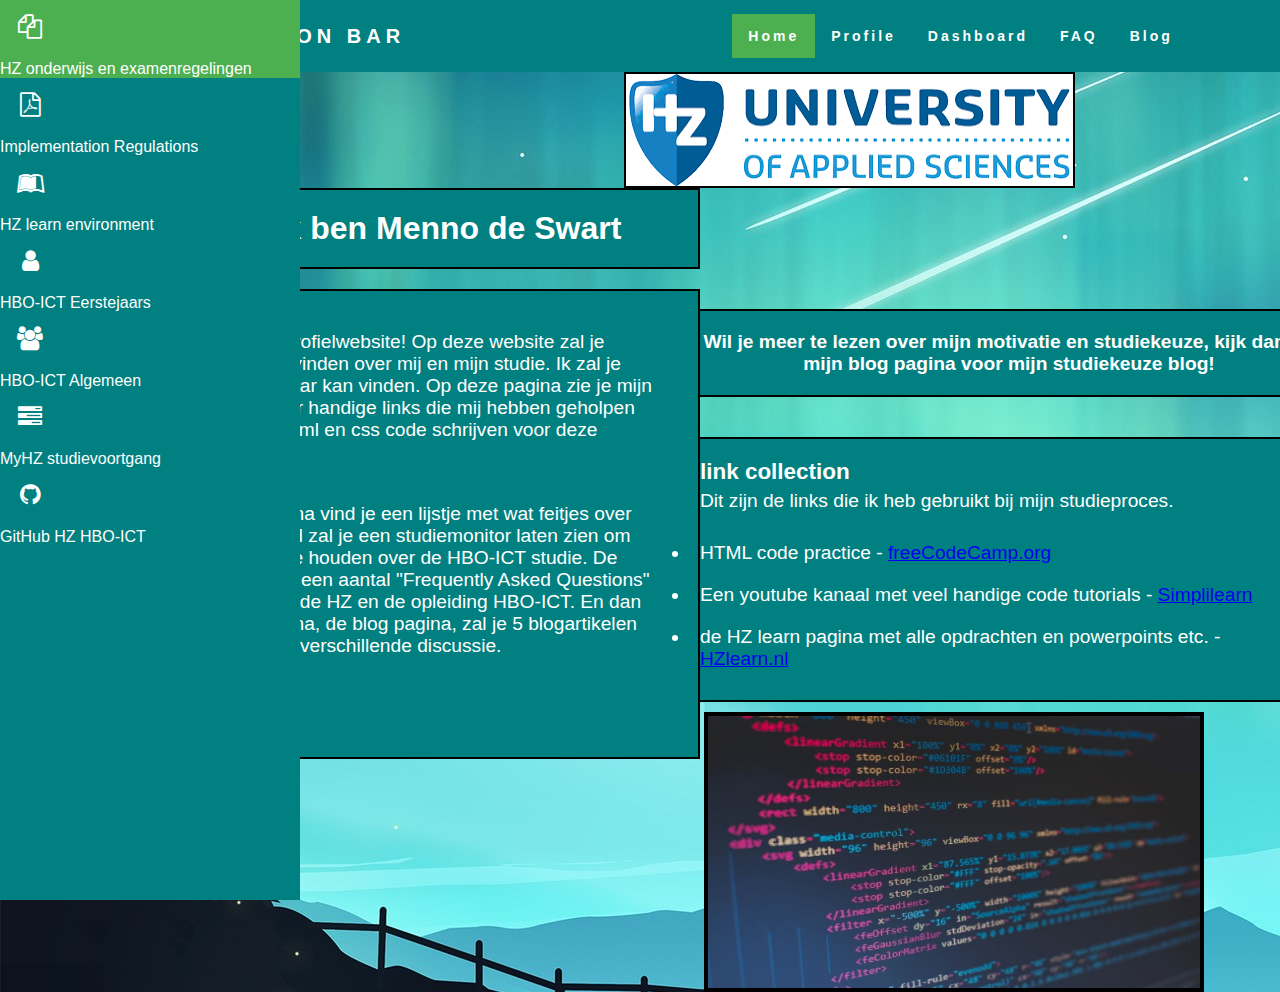
<file: navigation/index.html>
<!DOCTYPE html>
<html lang="en">

<head>
  <meta charset="UTF-8">
  <meta name="viewport" content="width=device-width, initial-scale=1.0">
  <meta http-equiv="X-UA-Compatible" content="ie=edge">
  <title>My profile</title>
  <link href="https://stackpath.bootstrapcdn.com/font-awesome/4.7.0/css/font-awesome.min.css" rel="stylesheet"
    integrity="sha384-wvfXpqpZZVQGK6TAh5PVlGOfQNHSoD2xbE+QkPxCAFlNEevoEH3Sl0sibVcOQVnN" crossorigin="anonymous">
  <link rel="stylesheet" href="app.css">
</head>

<body>
  <div class="sidebar">
    <ul>
      <li>
        <a href="#">
          <span class="icon"><i class="fa fa-files-o" aria-hidden="true"></i></span>
          <span class="title"><a href="https://hz.nl/over-de-hz/regelingen-documenten-1/onderwijs-en-examenregelingen"
              target="_blank">HZ onderwijs en examenregelingen</a></span>
        </a>
      </li>
      <li>
        <a href="#">
          <span class="icon"><i class="fa fa-file-pdf-o" aria-hidden="true"></i></span>
          <span class="title"><a
              href="https://hz.nl/uploads/documents/1.4-Over-de-HZ/1.4.3.-Regelingen-en-documenten/OERS/2021-2022/10.-Uitvoeringsregeling-OER-Civiele-Techniek-Voltijd-2021-2022.pdf"
              target="_blank">Implementation Regulations</a></span>
        </a>
      </li>
      <li>
        <a href="#">
          <span class="icon"><i class="fa fa-leanpub" aria-hidden="true"></i> </span>
          <span class="title"><a href="https://learn.hz.nl/my/" target="_blank">HZ learn environment</a></span>
        </a>
      </li>
      <li>
        <a href="#">
          <span class="icon"><i class="fa fa-user" aria-hidden="true"></i> </span>
          <span class="title"><a
              href="https://teams.microsoft.com/_?culture=nl-nl&country=NL&lm=deeplink&lmsrc=homePageWeb&cmpid=WebSignIn#/school/conversations/Algemeen?threadId=19:2e2afa0286b04932be16cb8ad2d9d2c0@thread.skype&ctx=channel"
              target="_blank">HBO-ICT Eerstejaars</a></span>
        </a>
      </li>
      <li>
        <a href="#">
          <span class="icon"><i class="fa fa-users" aria-hidden="true"></i></span>
          <span class="title"><a
              href="https://teams.microsoft.com/_?culture=nl-nl&country=NL&lm=deeplink&lmsrc=homePageWeb&cmpid=WebSignIn#/school/conversations/Algemeen?threadId=19:827654897ab746089c081f24aff1c984@thread.skype&ctx=channel"
              target="_blank">HBO-ICT Algemeen</a></span>
        </a>
      </li>
      <li>
        <a href="#">
          <span class="icon"><i class="fa fa-tasks" aria-hidden="true"></i></span>
          <span class="title"><a href="https://hz.osiris-student.nl/#/home" target="_blank">MyHZ
              studievoortgang</a></span>
        </a>
      </li>
      <li>
        <a href="#">
          <span class="icon"><i class="fa fa-github" aria-hidden="true"></i></span>
          <span class="title"><a href="https://github.com/HZ-HBO-ICT" target="_blank">GitHub HZ HBO-ICT</a></span>
        </a>
      </li>
    </ul>
  </div>
  <nav>
    <div class="heading">
      <h4>Navigation Bar</h4>
    </div>
    <ul class="nav-links">
      <li><a class='active' href="index.html">Home</a></li>
      <li><a href="pages/profile.html">Profile</a></li>
      <li><a href="pages/about.html">Dashboard</a></li>
      <li><a href="pages/services.html">FAQ</a></li>
      <li><a href="pages/contact.html">Blog</a></li>
    </ul>
  </nav>

  <figure class="blokken">
    <img class="hzlogo" src="img/hzlogo.jpg" alt="logo HZ universty of aplied sciences">
    <div class="body-text">
      <h1>Hallo, ik ben Menno de Swart</h1>
    </div>

    <div class="homeparagraaf1">
      <p id="homep">Welkom op mijn profielwebsite! Op deze website zal je allerlei informatie vinden over mij en mijn
        studie.
        Ik zal je vertellen wat je waar kan vinden. Op deze pagina zie je mijn lijstje met een paar handige links die
        mij hebben geholpen bij het leren van html en css code schrijven voor deze opdracht.</p>
      <p id="homep">Op de profiel pagina vind je een lijstje met wat feitjes over mij. Het dashboard zal je een
        studiemonitor laten zien om een goed inzicht te houden over de HBO-ICT studie.
        De FAQ pagina bevat een aantal "Frequently Asked Questions" met betrekking tot de HZ en de opleiding HBO-ICT.
        En dan op de laatste pagina, de blog pagina, zal je 5 blogartikelen vinden over een 5 verschillende discussie.
      </p>
      <p id="homep">Veel leesplezier!</p>
    </div>
  </figure>

  <div class="motivatieVerwijzing"><h4>Wil je meer te lezen over mijn motivatie en studiekeuze, kijk dan op mijn blog pagina voor mijn studiekeuze blog!</h4></div>


  <div class="linkcollection">
    <h3>link collection</h3>
    <p id="p0">Dit zijn de links die ik heb gebruikt bij mijn studieproces.</p>
    <ul>
      <li>
        <p id="p1">HTML code practice - <a href="https://www.freecodecamp.org" target="_blank">freeCodeCamp.org</a></p>
      </li>
      <li>
        <p id="p1">Een youtube kanaal met veel handige code tutorials - <a
            href="https://www.youtube.com/c/SimplilearnOfficial" target="_blank">Simplilearn</a></p>
      </li>
      <li>
        <p id="p1">de HZ learn pagina met alle opdrachten en powerpoints etc. - <a href="https://learn.hz.nl/my/"
            target="_blank">HZlearn.nl</a></p>
      </li>
    </ul>
  </div>

  <img class="htmlcode" src="img/htmlcode.jpg" alt="afbeelding HTML code">

  </div>

</body>

</html>
</file>
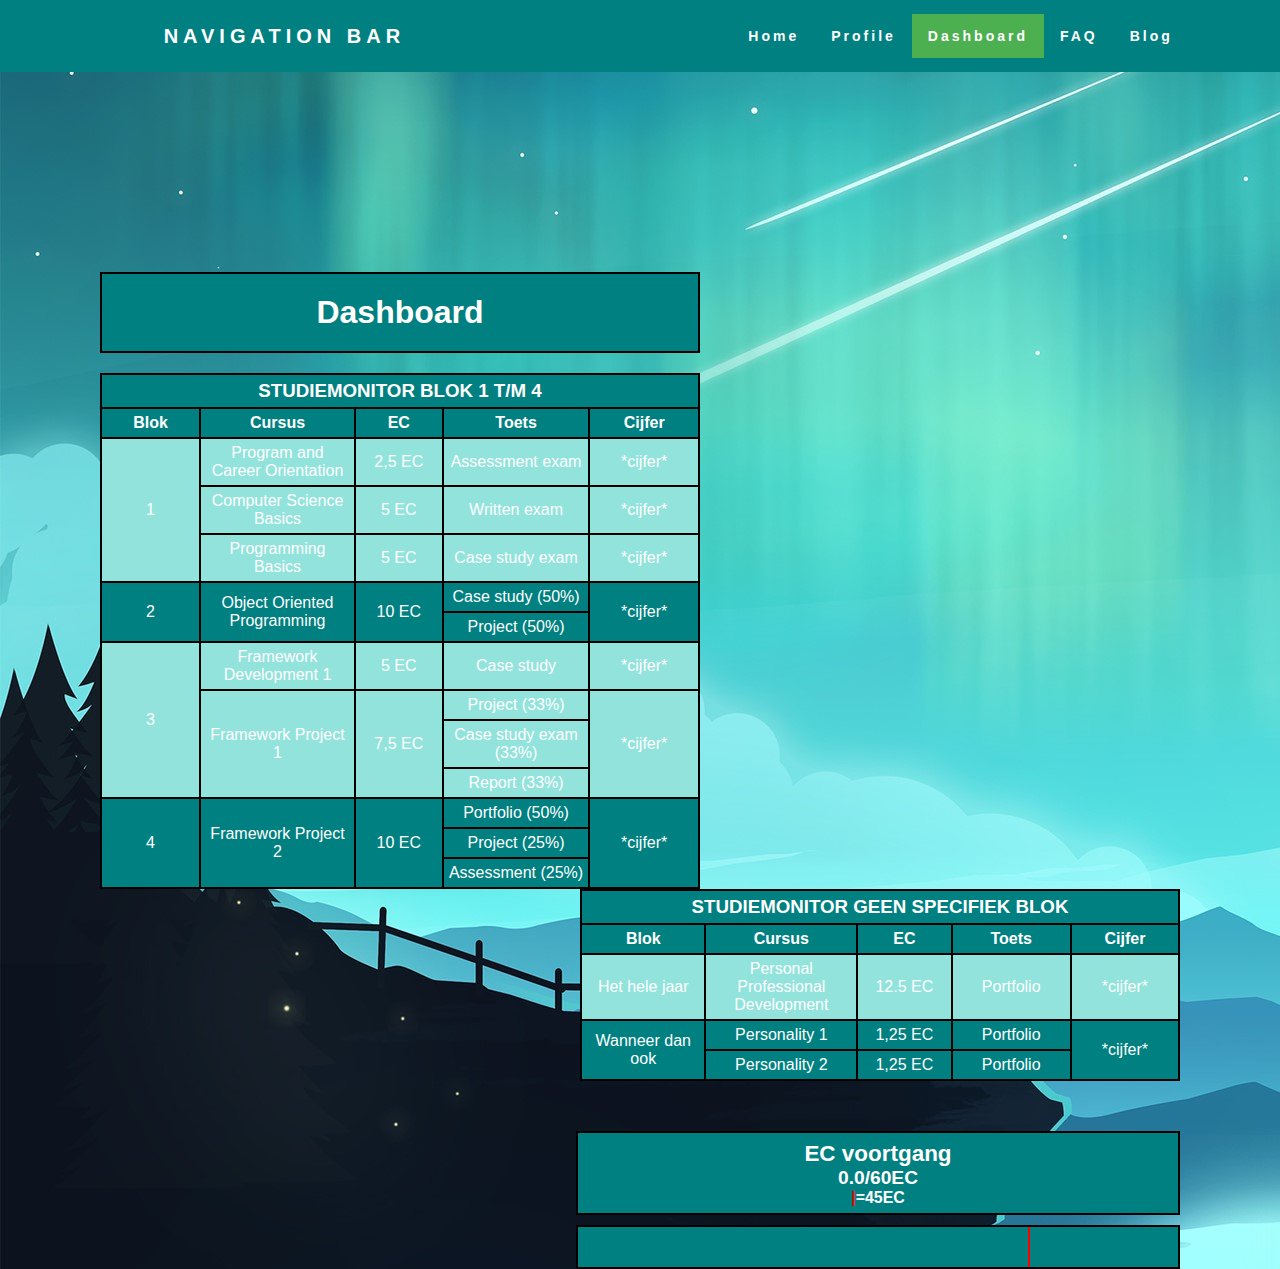
<file: navigation/pages/about.html>
<!DOCTYPE html>
<html lang="en">

<head>
  <meta charset="UTF-8">
  <meta name="viewport" content="width=device-width, initial-scale=1.0">
  <meta http-equiv="X-UA-Compatible" content="ie=edge">
  <title>My profile</title>
  <link rel="stylesheet" href="../app.css">
  <title>Dashboard</title>
</head>

<body>
  <nav>
    <div class="heading">
      <h4>Navigation Bar</h4>
    </div>
    <ul class="nav-links">
      <li><a href="../index.html">Home</a></li>
      <li><a href="profile.html">Profile</a></li>
      <li><a class="active" href="about.html">Dashboard</a></li>
      <li><a href="services.html">FAQ</a></li>
      <li><a href="contact.html">Blog</a></li>
    </ul>
  </nav>
  <div class="body-text">
    <h1>Dashboard</h1>
  </div>
  <section class="child">
    <div class="tabel1titel">
      <h3>STUDIEMONITOR BLOK 1 T/M 4</h3>
    </div>
    <table class="dashboardtabel">

      <tr id="tealtable">
        <th>Blok</th>
        <th>Cursus</th>
        <th>EC</th>
        <th>Toets</th>
        <th>Cijfer</th>
      </tr>
      <tr id="cyantable">
        <td rowspan="3">1</td>
        <td>Program and Career Orientation</td>
        <td>2,5 EC</td>
        <td>Assessment exam</td>
        <td>*cijfer*</td>
      </tr>
      <tr id="cyantable">
        <td>Computer Science Basics</td>
        <td>5 EC</td>
        <td>Written exam</td>
        <td>*cijfer*</td>
      </tr>
      <tr id="cyantable">
        <td>Programming Basics</td>
        <td>5 EC</td>
        <td>Case study exam</td>
        <td>*cijfer*</td>
      </tr>
      <tr id="tealtable">
        <td rowspan="2">2</td>
        <td rowspan="2">Object Oriented Programming</td>
        <td rowspan="2">10 EC</td>
        <td>Case study (50%)</td>
        <td rowspan="2">*cijfer*</td>
      </tr>
      <tr id="tealtable">
        <td>Project (50%)</td>
      </tr>
      <tr id="cyantable">
        <td rowspan="4">3</td>
        <td>Framework Development 1</td>
        <td>5 EC</td>
        <td>Case study</td>
        <td>*cijfer*</td>
      </tr>
      <tr id="cyantable">
        <td rowspan="3">Framework Project 1</td>
        <td rowspan="3">7,5 EC</td>
        <td>Project (33%)</td>
        <td rowspan="3">*cijfer*</td>
      </tr>
      <tr id="cyantable">
        <td>Case study exam (33%)</td>
      </tr>
      <tr id="cyantable">
        <td>Report (33%)</td>
      </tr>
      <tr id="tealtable">
        <td rowspan="3">4</td>
        <td rowspan="3">Framework Project 2</td>
        <td rowspan="3">10 EC</td>
        <td>Portfolio (50%)</td>
        <td rowspan="3">*cijfer*</td>
      </tr>
      <tr id="tealtable">
        <td>Project (25%)</td>
      </tr>
      <tr id="tealtable">
        <td>Assessment (25%)</td>
      </tr>
    </table>
  </section>
  <section class="parrent">
    <div class="tabel1titel">
      <h3>STUDIEMONITOR GEEN SPECIFIEK BLOK</h3>
    </div>
    <table class="dashboardtabel">
      <tr id="tealtable">
        <th>Blok</th>
        <th>Cursus</th>
        <th>EC</th>
        <th>Toets</th>
        <th>Cijfer</th>
      </tr>
      <tr id="cyantable">
        <td>Het hele jaar</td>
        <td>Personal Professional Development</td>
        <td>12.5 EC</td>
        <td>Portfolio</td>
        <td>*cijfer*</td>
      </tr>
      <tr id="tealtable">
        <td rowspan="2">Wanneer dan ook</td>
        <td>Personality 1</td>
        <td>1,25 EC</td>
        <td>Portfolio</td>
        <td rowspan="2">*cijfer*</td>
      </tr>
      <tr id="tealtable">
        <td>Personality 2</td>
        <td>1,25 EC</td>
        <td>Portfolio</td>
      </tr>
    </table>
  </section>

  <div class="progresbartitelcontainer">
    <div class="progresbartitel">
      <h3>EC voortgang</h3>
      <h4>0.0/60EC</h4>
      <h5>
        <marker id="red">|</marker>=45EC
      </h5>
    </div>
  </div>
  <div class="progresbarcontainer">
    <div class="progresbar2"></div>
    <div class="divider"></div>
    <div class="progresbar1"></div>

  </div>

</body>

</html>
</file>
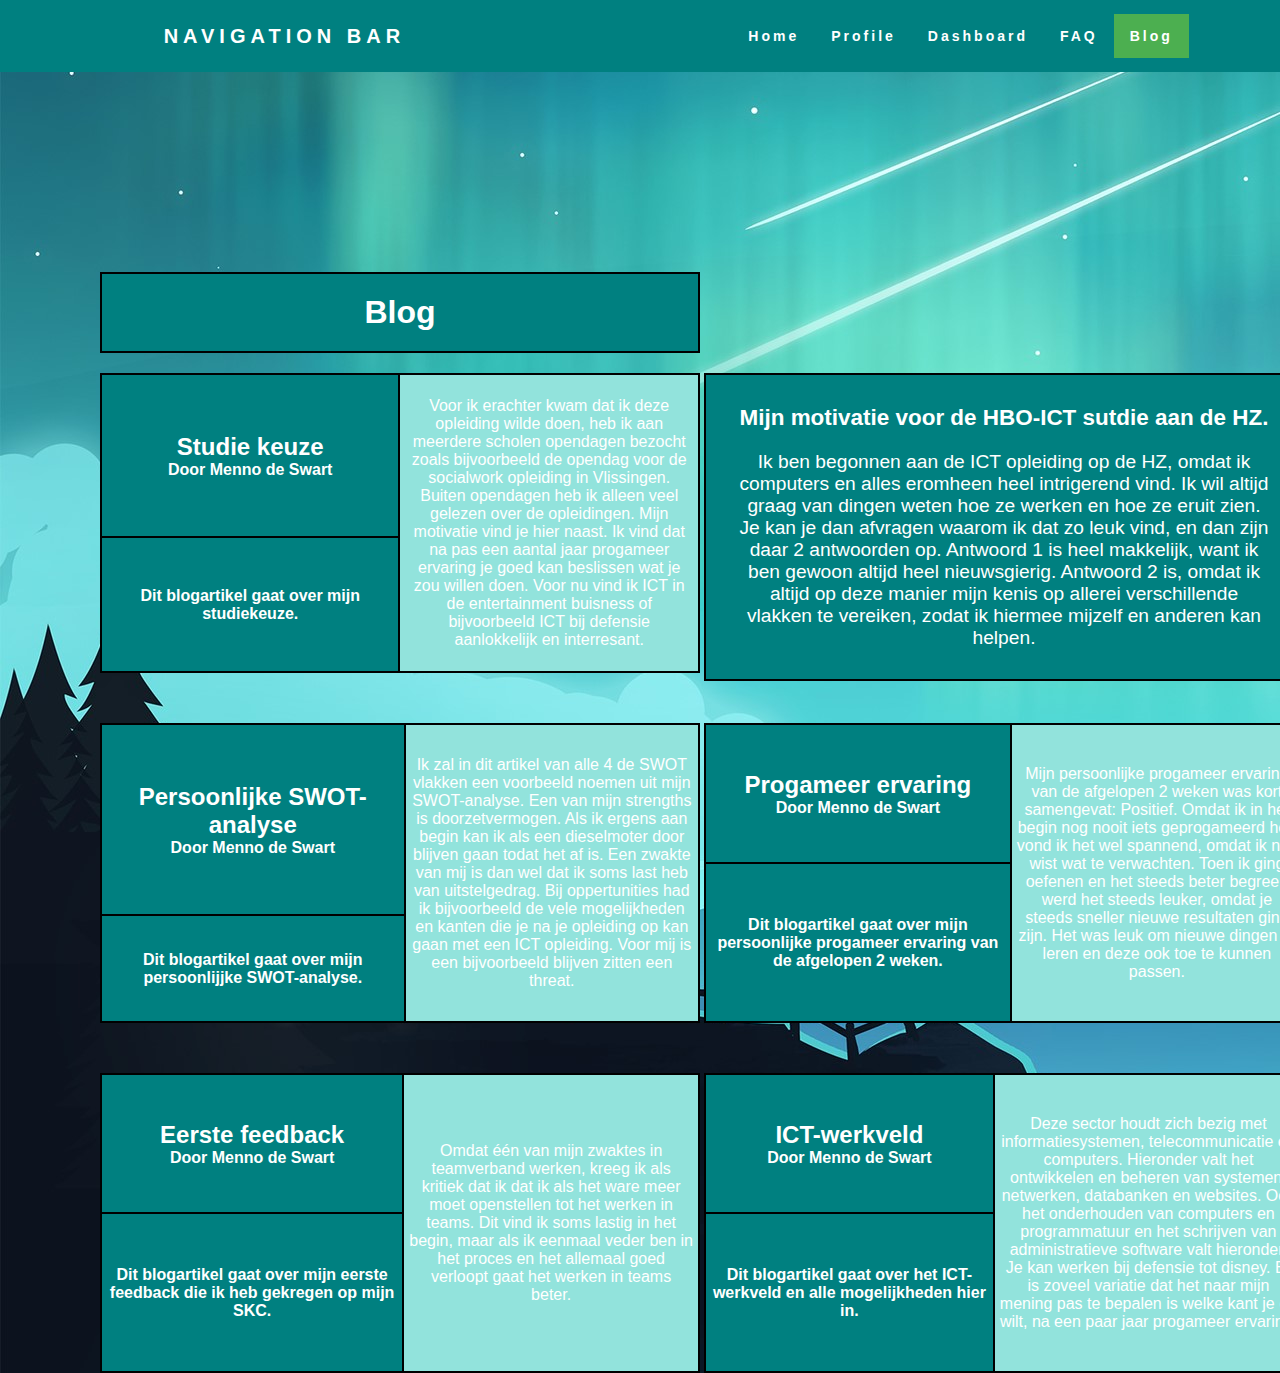
<file: navigation/pages/contact.html>
<!DOCTYPE html>
<html lang="en">

<head>
  <meta charset="UTF-8">
  <meta name="viewport" content="width=device-width, initial-scale=1.0">
  <meta http-equiv="X-UA-Compatible" content="ie=edge">
  <title>My profile</title>
  <link rel="stylesheet" href="../app.css">
  <title>Blog</title>
</head>

<body>
  <nav>
    <div class="heading">
      <h4>Navigation Bar</h4>
    </div>
    <ul class="nav-links">
      <li><a href="../index.html">Home</a></li>
      <li><a href="profile.html">Profile</a></li>
      <li><a href="about.html">Dashboard</a></li>
      <li><a href="services.html">FAQ</a></li>
      <li><a class="active" href="contact.html">Blog</a></li>
    </ul>
  </nav>
  <div class="body-text">
    <h1>Blog</h1>
  </div>

  <div class="motivatie">
    <h3>Mijn motivatie voor de HBO-ICT sutdie aan de HZ.</h3>
    <p>Ik ben begonnen aan de ICT opleiding op de HZ, omdat ik computers en alles eromheen heel intrigerend vind. Ik wil
      altijd graag van dingen weten hoe ze werken en hoe ze eruit zien. Je kan je dan afvragen waarom ik dat zo leuk
      vind, en dan zijn daar 2 antwoorden op. Antwoord 1 is heel makkelijk, want ik ben gewoon altijd heel nieuwsgierig.
      Antwoord 2 is, omdat ik altijd op deze manier mijn kenis op allerei verschillende vlakken te vereiken, zodat ik
      hiermee mijzelf en anderen kan helpen.</p>
  </div>

  <table class="blogtabel1">
    <tr>
      <th id="tealtable">
        <h2>Progameer ervaring</h2>
        <p>Door Menno de Swart</p>
      </th>
      <td id="cyantable" rowspan="3">Mijn persoonlijke progameer ervaring van de afgelopen 2 weken was kort samengevat:
        Positief. Omdat ik in het begin nog nooit iets geprogameerd heb vond ik het wel spannend, omdat ik niet wist wat
        te verwachten. Toen ik ging oefenen en het steeds beter begreep werd het steeds leuker, omdat je steeds sneller
        nieuwe resultaten ging zijn. Het was leuk om nieuwe dingen te leren en deze ook toe te kunnen passen.</td>
    </tr>
    <tr>
      <td id="tealtable" rowspan="2">
        <h4>Dit blogartikel gaat over mijn persoonlijke progameer ervaring van de afgelopen 2 weken.</h4>
    </tr>
  </table>


  <table class="blogtabel2">
    <tr>
      <th id="tealtable">
        <h2>ICT-werkveld</h2>
        <p>Door Menno de Swart</p>
      </th>
      <td id="cyantable" rowspan="3">Deze sector houdt zich bezig met informatiesystemen, telecommunicatie en computers.
        Hieronder valt het ontwikkelen en beheren van systemen, netwerken, databanken en websites. Ook het onderhouden
        van computers en programmatuur en het schrijven van administratieve software valt hieronder. Je kan werken bij
        defensie tot disney. Er is zoveel variatie dat het naar mijn mening pas te bepalen is welke kant je op wilt, na
        een paar jaar progameer ervaring. </td>
    </tr>
    <tr>
      <td id="tealtable" rowspan="2">
        <h4>Dit blogartikel gaat over het ICT-werkveld en alle mogelijkheden hier in.</h4>
      </td>
    </tr>
  </table>

  <table class="blogtabel3">
    <tr>
      <th id="tealtable">
        <h2>Studie keuze</h2>
        <p>Door Menno de Swart</p>
      </th>
      <td id="cyantable" rowspan="3">Voor ik erachter kwam dat ik deze opleiding wilde doen, heb ik aan meerdere scholen
        opendagen bezocht zoals bijvoorbeeld de opendag voor de socialwork opleiding in Vlissingen. Buiten opendagen heb
        ik alleen veel gelezen over de opleidingen. Mijn motivatie vind je hier naast. Ik vind dat na pas een aantal
        jaar progameer ervaring je goed kan beslissen wat je zou willen doen. Voor nu vind ik ICT in de entertainment
        buisness of bijvoorbeeld ICT bij defensie aanlokkelijk en interresant.</td>
    </tr>
    <tr>
      <td id="tealtable" rowspan="2">
        <h4>Dit blogartikel gaat over mijn studiekeuze.</h4>
      </td>
    </tr>
  </table>

  <table class="blogtabel4">
    <tr>
      <th id="tealtable">
        <h2>Persoonlijke SWOT-analyse</h2>
        <p>Door Menno de Swart</p>
      </th>
      <td id="cyantable" rowspan="3">Ik zal in dit artikel van alle 4 de SWOT vlakken een voorbeeld noemen uit mijn
        SWOT-analyse. Een van mijn strengths is doorzetvermogen. Als ik ergens aan begin kan ik als een dieselmoter door
        blijven gaan todat het af is. Een zwakte van mij is dan wel dat ik soms last heb van uitstelgedrag. Bij
        oppertunities had ik bijvoorbeeld de vele mogelijkheden en kanten die je na je opleiding op kan gaan met een ICT
        opleiding. Voor mij is een bijvoorbeeld blijven zitten een threat.</td>
    </tr>
    <tr>
      <td id="tealtable" rowspan="2">
        <h4>Dit blogartikel gaat over mijn persoonlijjke SWOT-analyse.</h4>
      </td>
    </tr>
  </table>

  <table class="blogtabel5">
    <tr>
      <th id="tealtable">
        <h2>Eerste feedback</h2>
        <p>Door Menno de Swart</p>
      </th>
      <td id="cyantable" rowspan="3">Omdat één van mijn zwaktes in teamverband werken, kreeg ik als kritiek dat ik dat
        ik als het ware meer moet openstellen tot het werken in teams. Dit vind ik soms lastig in het begin, maar als ik
        eenmaal veder ben in het proces en het allemaal goed verloopt gaat het werken in teams beter.</td>
    </tr>
    <tr>
      <td id="tealtable" rowspan="2">
        <h4>Dit blogartikel gaat over mijn eerste feedback die ik heb gekregen op mijn SKC.</h4>
    </tr>
  </table>


</body>

</html>
</file>
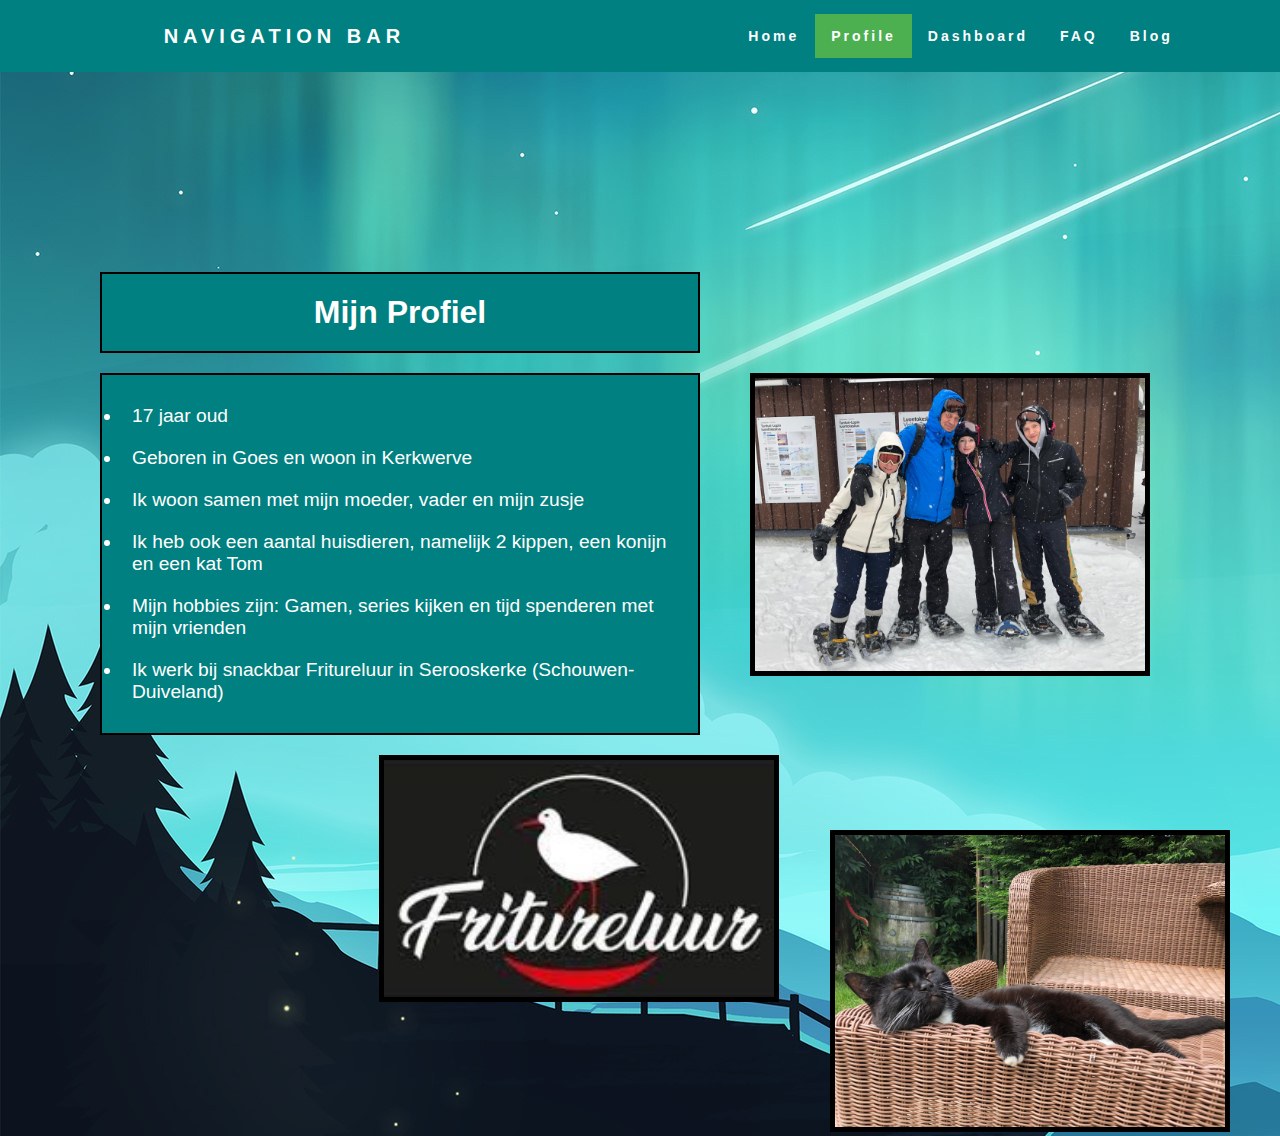
<file: navigation/pages/profile.html>
<!DOCTYPE html>
<html lang="en">

<head>
  <meta charset="UTF-8">
  <meta name="viewport" content="width=device-width, initial-scale=1.0">
  <meta http-equiv="X-UA-Compatible" content="ie=edge">
  <title>My profile</title>
  <link rel="stylesheet" href="../app.css">
  <title>Profile</title>
</head>

<body>
  <nav>
    <div class="heading">
      <h4>Navigation Bar</h4>
    </div>
    <ul class="nav-links">
      <li><a href="../index.html">Home</a></li>
      <li><a class="active" href="profile.html">Profile</a></li>
      <li><a href="about.html">Dashboard</a></li>
      <li><a href="services.html">FAQ</a></li>
      <li><a href="contact.html">Blog</a></li>
    </ul>
  </nav>
  <div class="body-text">
    <h1>Mijn Profiel</h1>
  </div>
  <ul class="karakterestiekenlijst" style="float:left">
    <li>17 jaar oud</li>
    <li>Geboren in Goes en woon in Kerkwerve</li>
    <li>Ik woon samen met mijn moeder, vader en mijn zusje</li>
    <li>Ik heb ook een aantal huisdieren, namelijk 2 kippen, een konijn en een kat Tom</li>
    <li>Mijn hobbies zijn: Gamen, series kijken en tijd spenderen met mijn vrienden</li>
    <li>Ik werk bij snackbar Fritureluur in Serooskerke (Schouwen-Duiveland)</li>
  </ul>
  <div style="float:left"><img class="Huis" src="famdeswart.jpg" alt="Familie de Swart"></div>
  <div style="float:right"><img class="Tompoes" src="tompoes.jpg" alt="Tom de kat"></div>
  <div style="float:right"><img class="Fritureluur" src="fritureluurlogo.jpg" alt="logo snackbar Fritureluur"></div>
</body>

</html>
</file>
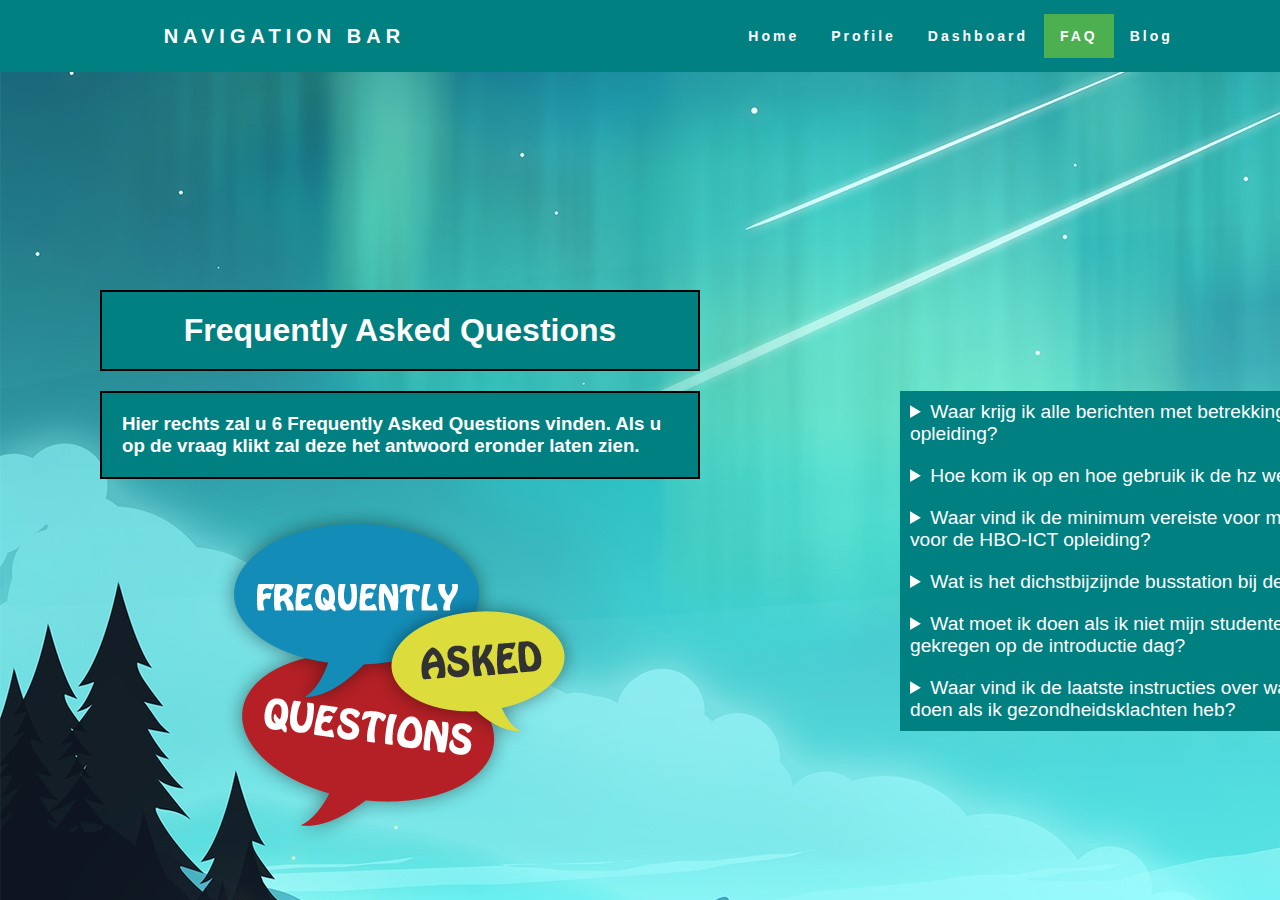
<file: navigation/pages/services.html>
<!DOCTYPE html>
<html lang="en">

<head>
  <meta charset="UTF-8">
  <meta name="viewport" content="width=device-width, initial-scale=1.0">
  <meta http-equiv="X-UA-Compatible" content="ie=edge">
  <title>My profile</title>
  <link rel="stylesheet" href="../app.css">
  <title>FAQ</title>
</head>

<body>
  <nav>
    <div class="heading">
      <h4>Navigation Bar</h4>
    </div>
    <ul class="nav-links">
      <li><a href="../index.html">Home</a></li>
      <li><a href="profile.html">Profile</a></li>
      <li><a href="about.html">Dashboard</a></li>
      <li><a class="active" href="services.html">FAQ</a></li>
      <li><a href="contact.html">Blog</a>
  </nav>
  <div class="container"></div>
  <div class="body-text">
    <h1>Frequently Asked Questions</h1>
  </div>
  <div class="faqpage1">
    <h3>Hier rechts zal u 6 Frequently Asked Questions vinden. Als u op de vraag klikt zal deze het antwoord eronder
      laten zien. </h3>
  </div>

  <div class="faqvragen">
    <div>
      <div class="faqblok">
        <details>
          <summary class="vraag 1">Waar krijg ik alle berichten met betrekking tot mijn opleiding?</summary>
          <p class="antwoord 1">In het begin zal je nog een paar mails krijgen met betrekking tot het beginnen van je
            opleiding op de mail die je hebt opgegeven bij het aanmelden. Als je opleiding begint zal je alleen nog maar
            de mails krijgen op je nieuwe school outlook mail.</p>
          <p class="antwoord 1">In je introductie week wordt je uitgelegd hoe je je kan aanmelden voor de 2 teams
            groepen
            waar je ook nieuws berichten zal krijgen. Je zal waarschijnlijk de meeste berichten op je mail krijgen,
            omdat
            teams vooral veel wordt gebruikt voor vragen aan docenten en medestudenten.</p>
        </details>
      </div>
      <div class="faqblok">
        <details>
          <summary class="vraag 2"> Hoe kom ik op en hoe gebruik ik de hz webshop?</summary>
          <p class="antwoord 2">Om op de webshop van de hz te komen zoek je in je browser op "hz webshop". Dan is de
            webshop het bovenste linkje. Om het je makkelijk te kan je ook hier op het linkje klikken. Deze zal u
            doorsturen naar de webshop.</p>
          <p class="antwoord 2">Om items van de webshop aan te schaffen klikt u op het gewenste item en klikt op kopen.
            De
            webshop zal je door het betalingsproces begeleiden.</p>
          <p class="antwoord 2"><a
              href="https://webshop.hz.nl/webshopapp/defaulten.aspx?menu=082076044027019251066025111065201099237062130097"
              target="_blank">HZ webshop</a></p>
        </details>
      </div>
      <div class="faqblok">
        <details>
          <summary class="vraag 3">Waar vind ik de minimum vereiste voor mijn laptop voor de HBO-ICT opleiding?
          </summary>
          <p class="antwoord 3">Eenmaal ingelogd op de HZ website ga je naar je dashboard, vanaf je dashboard ga je naar
            "My coursers" en klik vanuit daar op SKC HBO-ICT 22-23. Klik dan op "Belangrijke informatie en Documenten".
          </p>
          <p class="antwoord 3">Hier vind u een lijstje pdf bestanden. Degene die u zoekt heet "laptopvereiste". In dit
            bestand staat priecies wat uw laptop nodig heeft een geschat prijs gemiddelde.</p>
        </details>
      </div>
      <div class="faqblok">
        <details>
          <summary class="vraag 4">Wat is het dichstbijzijnde busstation bij de HZ?</summary>
          <p class="antwoord 4">De dichstbijzijnde bushalte bij de HZ is de halte in de Koestraat (centrum), maar het
            kan
            zijn dat je bus hier niet langs komt of je met de trein komt. In dit geval is het Station Middelburg het
            dichstbij.</p>
        </details>
      </div>
      <div class="faqblok">
        <details>
          <summary class="vraag 5">Wat moet ik doen als ik niet mijn studentenpas heb gekregen op de introductie dag?
          </summary>
          <p class="antwoord 5">In dit geval is er geen reden voor stress. Je kan het de eerste dag dat je op de HZ komt
            gelijk bij de receptiebalie vragen. Het zou kunnen dat ze hem al hebben liggen voor je, maar soms is dit ook
            niet zo.</p>
          <p class="antwoord 5">Dan moet je afwachten op een mailtje op je schoolemail die zegt dat je hem bij de
            receptiebalie kan ophalen.</p>
        </details>
      </div>
      <div class="faqblok">
        <details>
          <summary class="vraag 6">Waar vind ik de laatste instructies over wat ik moet doen als ik gezondheidsklachten
            heb?</summary>
          <p class="antwoord 6">Bij gezondheidsklachten of coronasymptomen is het handig om dit te melden. Via deze link
            komt u op de webpagina van de hz met betrekking tot wat u moet doen bij gezondheidsklachten. U vind hier wat
            u
            moet doen en met wie u contact op moet nemen etc.- <a
              href="https://hz.nl/actualiteiten/coronavirus/positief-getest" target="_blank">hz.nl/corona</a></p>
        </details>
      </div>
    </div>
  </div>

  <div class="faqplaatje"><img src="faq.jpg" alt="FAQ tekstwolkjes"></div>

</body>

</html>
</file>
<file: navigation/app.css>
* {
    margin: 0px;
    padding: 0px;
    box-sizing: border-box;
    font-family: "Montserrat", sans-serif;
}

/* This is the background image code */

body {
    background-image: url("animatedbackground.jpg");
    background-size: auto%;
    background-repeat: no-repeat;
}

/* The sidebar style code */

.sidebar {
    position: fixed;
    width: 60px;
    height: 100%;
    background: teal;
    transition: 0.5s;
    overflow: hidden;
}

.sidebar:hover {
    width: 300px;
}

.sidebar ul {
    position: absolute;
    top: 0;
    left: 0;
    width: 100%;
}

.sidebar ul li {
    position: relative;
    width: 100%;
    list-style: none;
}

.sidebar ul li:hover {
    background: #4caf50;
}

.sidebar ul li a {
    position: relative;
    display: block;
    width: 100%;
    display: flex;
    text-decoration: none;
    color: #fff;
}

.sidebar ul li a .icon {
    position: relative;
    display: block;
    min-width: 60px;
    height: 60px;
    line-height: 60px;
    text-align: center;
}

.sidebar ul li a .icon .fa {
    font-size: 24px;
}

.sidebar ul li a .title {
    position: relative;
    display: block;
    padding: 0 10px;
    height: 60px;
    line-height: 60px;
    text-align: start;
    white-space: nowrap;
}

/* This is the standard landing page text style code */

.body-text {
    display: flex;
    font-family: "Montserrat", sans-serif;
    align-items: center;
    justify-content: center;
    margin-top: 200px;
    margin-bottom: 20px;
    background-color: teal;
    border-style: solid;
    border-width: 2px;
    border-color: black;
    color: white;
    padding: 20px;
    width: 600px;
    margin-left: 100px;
}

.homeparagraaf1 {
    font-family: "Montserrat", sans-serif;
    font-size: larger;
    align-items: center;
    justify-content: center;
    background-color: teal;
    border-style: solid;
    border-width: 2px;
    border-color: black;
    color: white;
    padding: 20px;
    width: 600px;
    margin-left: 100px;
    height: 470px;
    float: left;
}

.linkcollection {
    font-family: "Montserrat", sans-serif;
    font-size: larger;
    background-color: teal;
    width: 700px;
    color: white;
    margin-left: 50%;
    padding: 20px;
    border-style: solid;
    border-width: 2px;
    border-color: black;
    margin-top: 40px;
}

.linkcollection li {
    padding: 10px;
}

#p0 {
    padding-bottom: 20px;
    padding-top: 5px;
}
.motivatieVerwijzing{
    font-family: "Montserrat", sans-serif;
    text-align: center;
    justify-content: center;
    font-size: larger;
    background-color: teal;
    width: 700px;
    color: white;
    margin-left: 50%;
    padding: 20px;
    border-style: solid;
    border-width: 2px;
    border-color: black;
    margin-top: 40px;
}
/* This is the navagation bar code */

nav {
    display: flex;
    justify-content: space-around;
    align-items: center;
    min-height: 8vh;
    background-color: teal;
    font-family: "Montserrat", sans-serif;
}

.nav-links {
    display: flex;
    justify-content: space-around;
    width: 30%;
}

.nav-links li {
    list-style: none;
}

.heading {
    color: white;
    text-transform: uppercase;
    letter-spacing: 5px;
    font-size: 20px;
}

.nav-links a {
    color: white;
    text-decoration: none;
    letter-spacing: 3px;
    font-weight: bold;
    font-size: 14px;
    padding: 14px 16px;
}

.nav-links li a: :hover:not(.active) {
    background-color: #4caf50;
}

.nav-links li a.active {
    background-color: #4caf50;
}

.nav-links li ul li {
    display: none;
}

.nav-links li:hover ul li {
    display: block;
}

/* This is the code for the images on the landing page */

.htmlcode {
    width: 500px;
    height: 280px;
    display: block;
    margin-left: 55%;
    border-style: solid;
    border-width: 4px;
    border-color: black;
    margin-top: 10px;
}

.hzlogo {
    margin-right: 16%;
    border: 2px solid black;
}



/* This is the profile page code */

.karakterestiekenlijst {
    background-color: teal;
    width: 600px;
    margin-left: 100px;
    padding: 20px;
    color: white;
    border-style: solid;
    border-width: 2px;
    border-color: black;
    font-family: "Montserrat", sans-serif;
    font-size: larger;
}

.karakterestiekenlijst li {
    padding: 10px;
}

.Fritureluur {
    width: 400px;
    margin-right: 51px;
    margin-top: 20px;
    border: solid black 5px;
}

.Huis {
    width: 400px;
    margin-left: 50px;
    border: solid black 5px;
}

.Tompoes {
    width: 400px;
    margin-top: 150px;
    margin-right: 50px;
    border: solid black 5px;
}

/* This is the dashboard page code */

table,
th,
td {

    color: white;
    border-collapse: collapse;
    border-left: none;
    border: 2px solid black;
    width: 600px;
    margin-left: 100px;
    padding: 5px;
    text-align: center;
    justify-content: center;
}

.tabel1titel {
    color: white;
    border-collapse: collapse;
    border-left: none;
    border-top: 2px solid black;
    border-left: 2px solid black;
    border-right: 2px solid black;
    width: 600px;
    margin-left: 100px;
    padding: 5px;
    background-color: teal;
    text-align: center;
    justify-content: center;

}

#cyantable {
    background-color: rgb(146, 227, 220);
}

#tealtable {
    background-color: teal;
}

.child {
    float: left;
}

.parrent {
    float: right;
    margin-right: 100px;
}

/* This is the hz logo image code */

.hzlogo {
    float: right;
}

/* This is the FAQ code */

.vraag {
    background-color: teal;
    padding: 10px;
    font-family: "Montserrat", sans-serif;
    align-items: center;
    justify-content: center;
    width: 500px;
    margin-left: 900px;
    font-size: larger;
    color: white;
}

.antwoord {
    background-color: rgb(162, 224, 224);
    padding: 10px;
    font-family: "Montserrat", sans-serif;
    align-items: center;
    justify-content: center;
    width: 500px;
    margin-left: 900px;
    font-size: larger;
    color: white;
}

.container {
    display: inline-block;
}

.faqblok {
    position: relative;
    display: inline-block;
    float: left;
    margin-right: 100px;
}

.faqblok:hover .faqblok-dropdown-content {
    display: block;
}

.faqpage1 {
    font-family: "Montserrat", sans-serif;
    align-items: center;
    justify-content: center;
    display: flex;
    background-color: teal;
    border-style: solid;
    border-width: 2px;
    border-color: black;
    color: white;
    padding: 20px;
    width: 600px;
    margin-left: 100px;
    float: left;
}

#homep {
    padding: 20px;
}

.progresbarcontainer {
    float: right;
    background-color: teal;
    margin-right: 100px;
    margin-top: 10px;
    border: solid black 2px;

}

.progresbartitelcontainer {
    float: right;
    background-color: teal;
    margin-right: 100px;
    margin-top: 50px;
    border: solid black 2px;
    color: white;

}

.progresbartitel {
    width: 600px;
    height: 80px;
    text-align: center;
    justify-content: center;
    padding: 8px;
    font-size: larger;
}

#red {
    color: red;
}


.progresbar1 {
    width: 600px;
    height: 40px;
    background-color: teal;
}

.progresbar2 {
    width: 0x;
    height: 40px;
    background-color: rgb(146, 227, 220);
    position: absolute;
    float: right;
}
 
.divider {
    height: 40px;
    width: 2px;
    background-color: red;
    position: absolute;
    float: right;
    margin-left: 450px;
}

.faqplaatje {
    float: left;
    position: absolute;
    margin-top: 100px;
    margin-left: 200px;
}

.faqvragen {
    position: absolute;
    float: right;
}

/* This is the blog page code */

.motivatie {
    background-color: teal;
    color: white;
    font-family: "Montserrat", sans-serif;
    align-items: center;
    justify-content: center;
    border: solid black 2px;
    width: 600px;
    position: absolute;
    float: right;
    margin-left: 55%;
    padding: 20px;
    font-size: larger;
    text-align: center;
}

.motivatie h3 {
    padding: 10px;
}

.motivatie p {
    padding: 10px;
}

.blogtabel1 {
    height: 300px;
    position: absolute;
    float: right;
    margin-left: 55%;
    margin-top: 350px;
}

.blogtabel2 {
    height: 300px;
    position: absolute;
    float: right;
    margin-left: 55%;
    margin-top: 700px;
}

.blogtabel3 {
    height: 300px;
    position: absolute;
    float: left;
}

.blogtabel4 {
    height: 300px;
    position: absolute;
    float: left;
    margin-top: 350px;
}

.blogtabel5 {
    height: 300px;
    position: absolute;
    float: left;
    margin-top: 700px;
}
</file>
